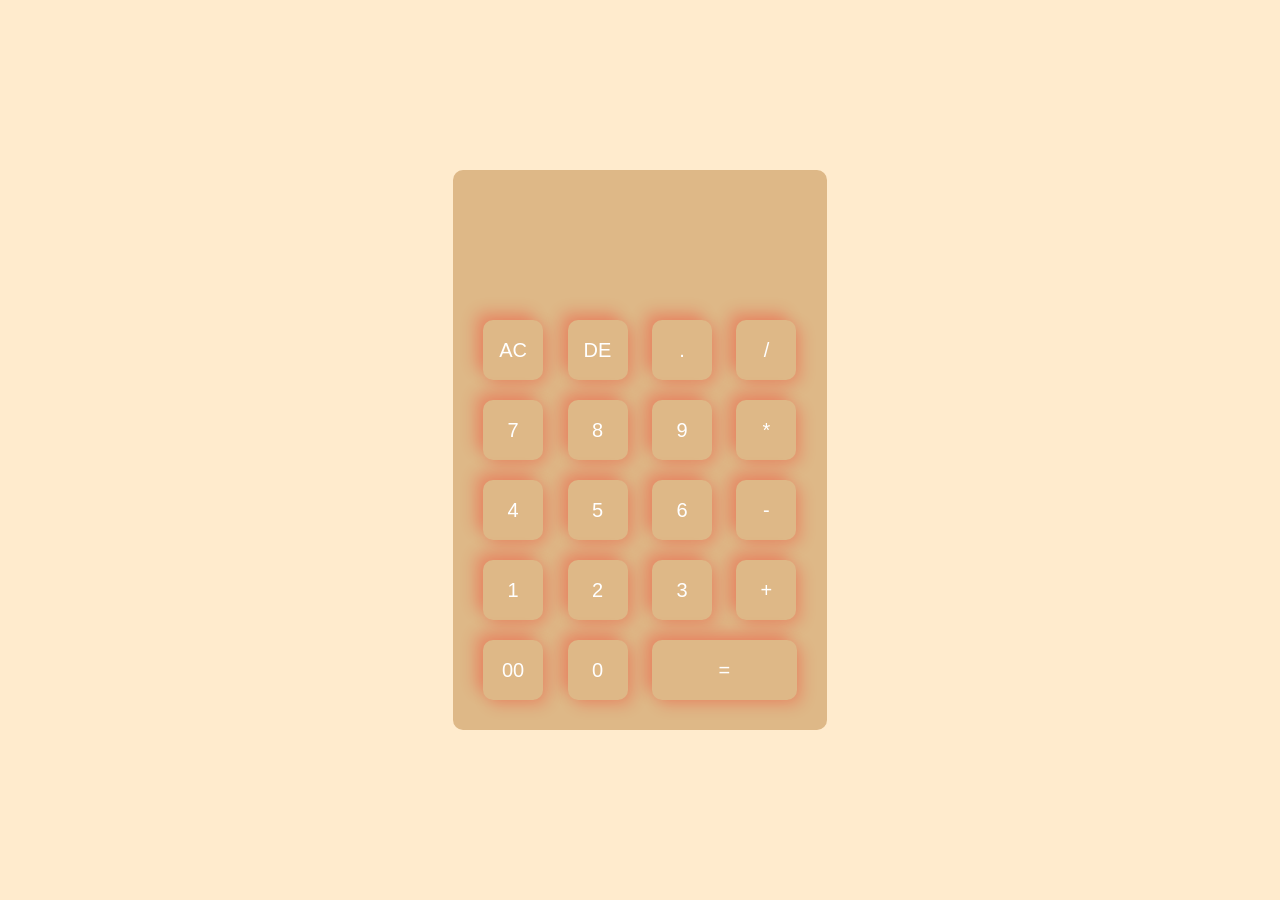
<file: calculator/index.html>
<!DOCTYPE html>
<html lang="en">
<head>
    <meta charset="UTF-8">
    <meta name="viewport" content="width=device-width, initial-scale=1.0">
    <title>calculator</title>
    <link rel="stylesheet" href="style.css">
</head>
<body>
    <div class="container">
        <div class="calculator">
            <form>
                <div class="display">
                    <input type="text" name="display" readonly>
                </div>
                <div>
                    <input type="button" value="AC" onclick="display.value =''" class="function">
                    <input type="button" value="DE" onclick="display.value =display.value.toString().slice(0,-1)" class="function">
                    <input type="button" value="." onclick="display.value +='.'" class="function" >
                    <input type="button" value="/" onclick="display.value +='/'" class="function" >
                </div>
                <div>
                    <input type="button" value="7" onclick="display.value +='7'">
                    <input type="button" value="8"onclick="display.value +='8'">
                    <input type="button" value="9"onclick="display.value +='9'">
                    <input type="button" value="*" onclick="display.value +='*'" >
                </div>
                <div>
                    <input type="button" value="4" onclick="display.value +='4'">
                    <input type="button" value="5" onclick="display.value +='5'">
                    <input type="button" value="6" onclick="display.value +='6'">
                    <input type="button" value="-" onclick="display.value +='-'" >
                </div>
                <div>
                    <input type="button" value="1" onclick="display.value +='1'">
                    <input type="button" value="2" onclick="display.value +='2'">
                    <input type="button" value="3" onclick="display.value +='3'">
                    <input type="button" value="+" onclick="display.value +='+'" >
                </div>
                <div>
                    <input type="button" value="00" onclick="display.value +='00'">
                    <input type="button" value="0" onclick="display.value +='0'">
                    <input type="button" value="=" onclick="display.value = eval(display.value)" class="equal">
                    
                </div>
            </form>
        </div>

    </div>
</body>
</html>
</file>
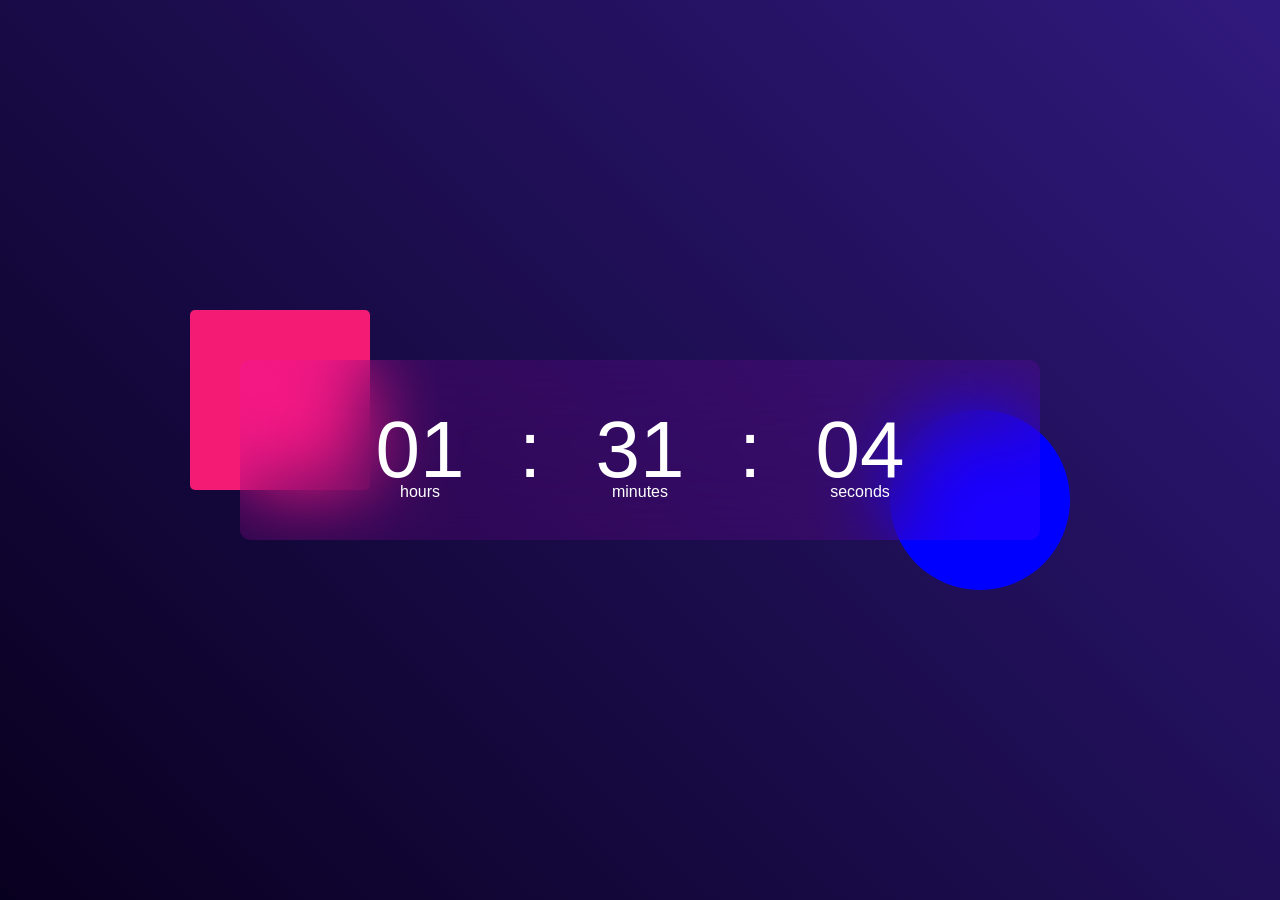
<file: digital clock/index.html>
<!DOCTYPE html>
<html lang="en">
<head>
    <meta charset="UTF-8">
    <meta name="viewport" content="width=device-width, initial-scale=1.0">
    <title>Digital clock</title>
    <link rel="stylesheet" href="style.css">
</head>
<body>
   <div class="hero">
    <div class="container">
        <div class="clock">
            <!-- span allows text to stay inline-->
            <span id="hrs">00</span>
            <span>:</span>
            <span id="min">00</span>
            <span>:</span>
            <span id="sec">00</span>
        </div>
    </div>

   </div> 
   <script src="script.js">
   </script>
</body>
</html>
</file>
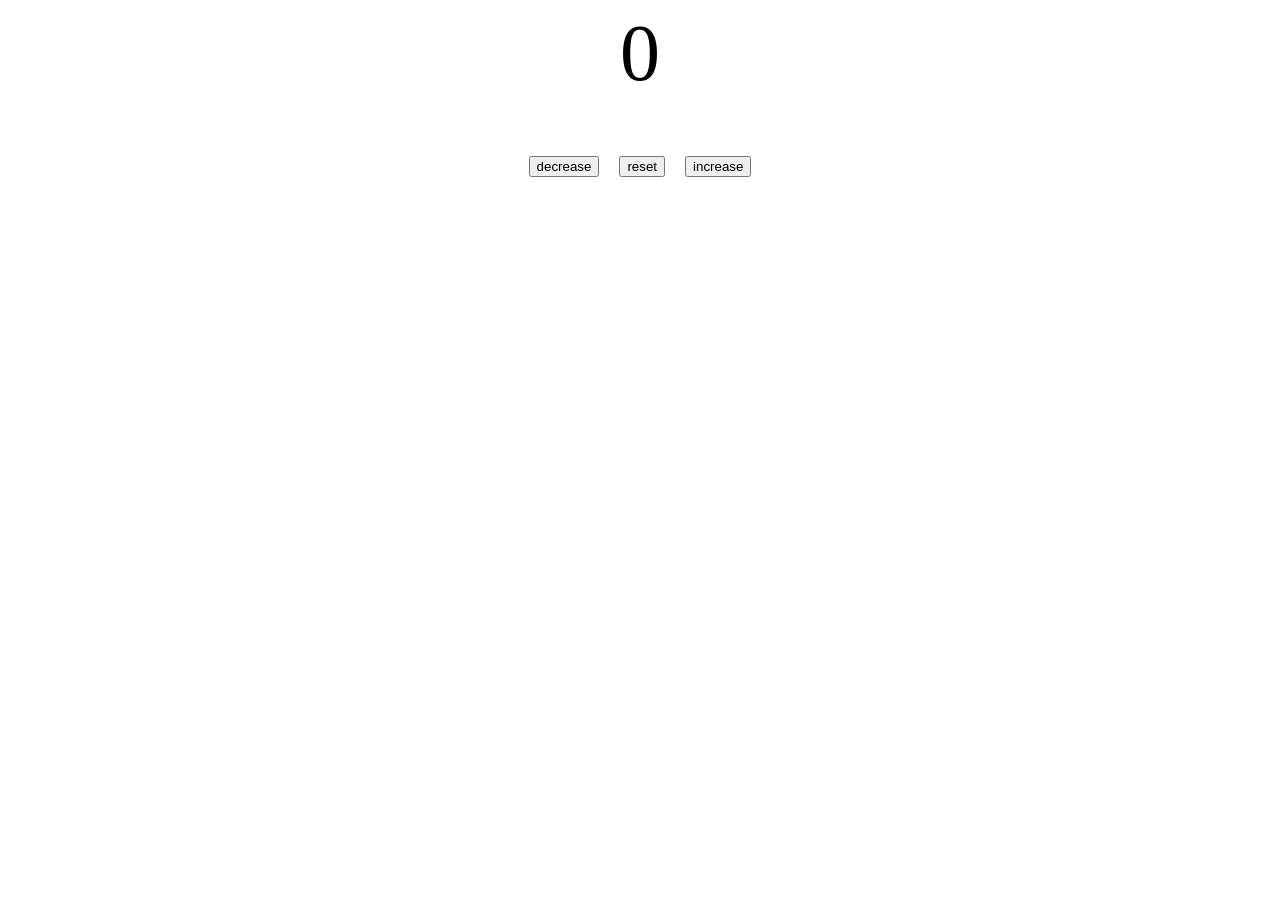
<file: counter.html>
<!DOCTYPE html>
<html lang="en">
<head>
    <meta charset="UTF-8">
    <meta name="viewport" content="width=device-width, initial-scale=1.0">
    <title>counter</title>
    <link rel="stylesheet" href="./counter.css">
</head>
<body>
    
    <div id="container">
        <label id="label">0</label> <br>
        <button id="decreasebtn" class="button">decrease</button>
        <button id="resetbtn" class="button">reset</button>
        <button id="increasebtn" class="button">increase</button>
    </div>
    <script src="./counter.js"></script>
</body>
</html>
</file>
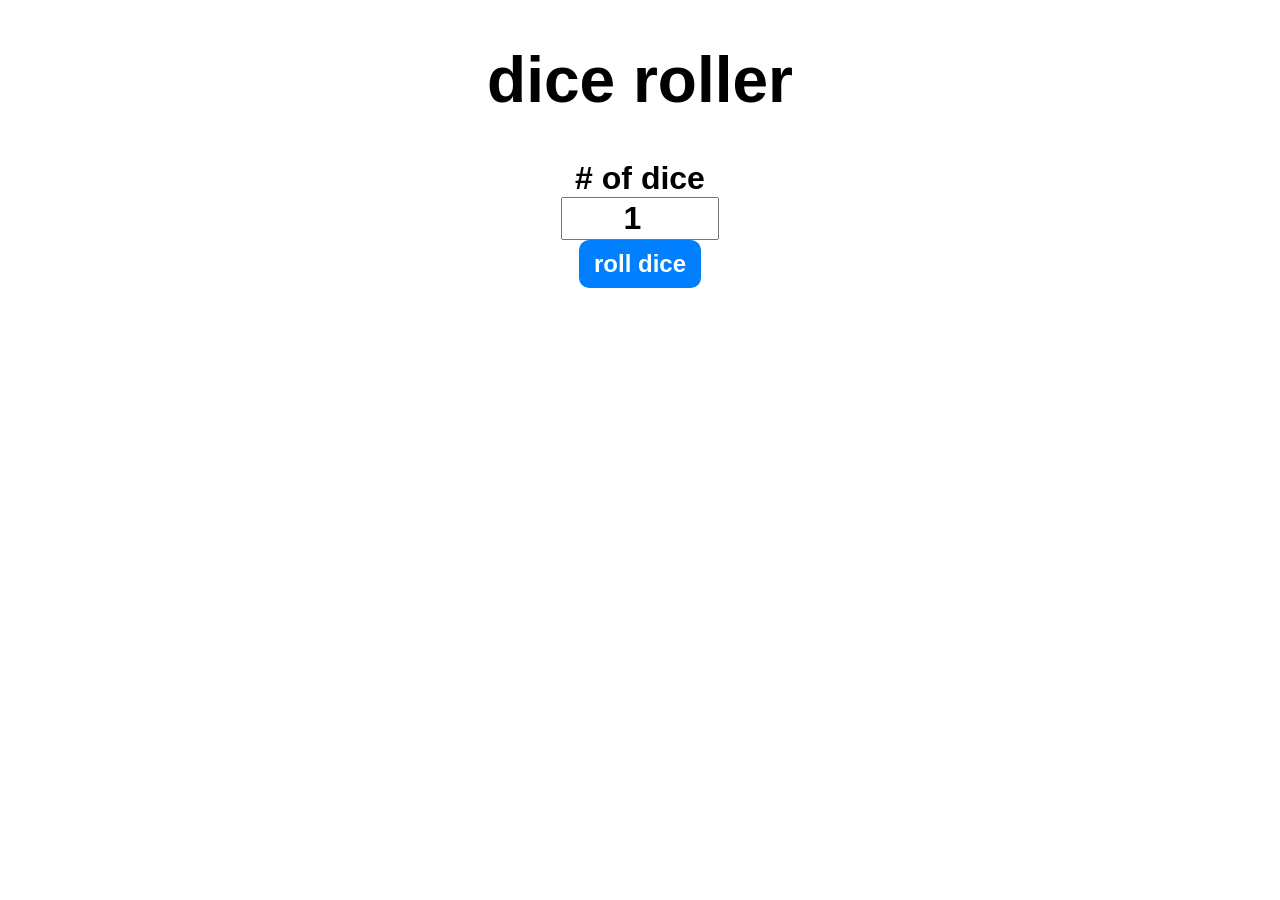
<file: dice.html>
<!DOCTYPE html>
<html lang="en">
<head>
    <meta charset="UTF-8">
    <meta name="viewport" content="width=device-width, initial-scale=1.0">
    <title>Dice</title>
    <link rel="stylesheet" href="dice.css">
</head>
<body>
    <div id="container">
        <h1>dice roller</h1>
    <label for=""># of dice</label><br>
    <input type="number" value="1" min="1" id="numofdice"> <br>
    <button onclick="rollDice()">roll dice</button>
    <div id="diceresult"></div>
    <div id="diceimages"></div>

    </div>
    

    <script src="dice.js"></script>
</body>
</html>
</file>
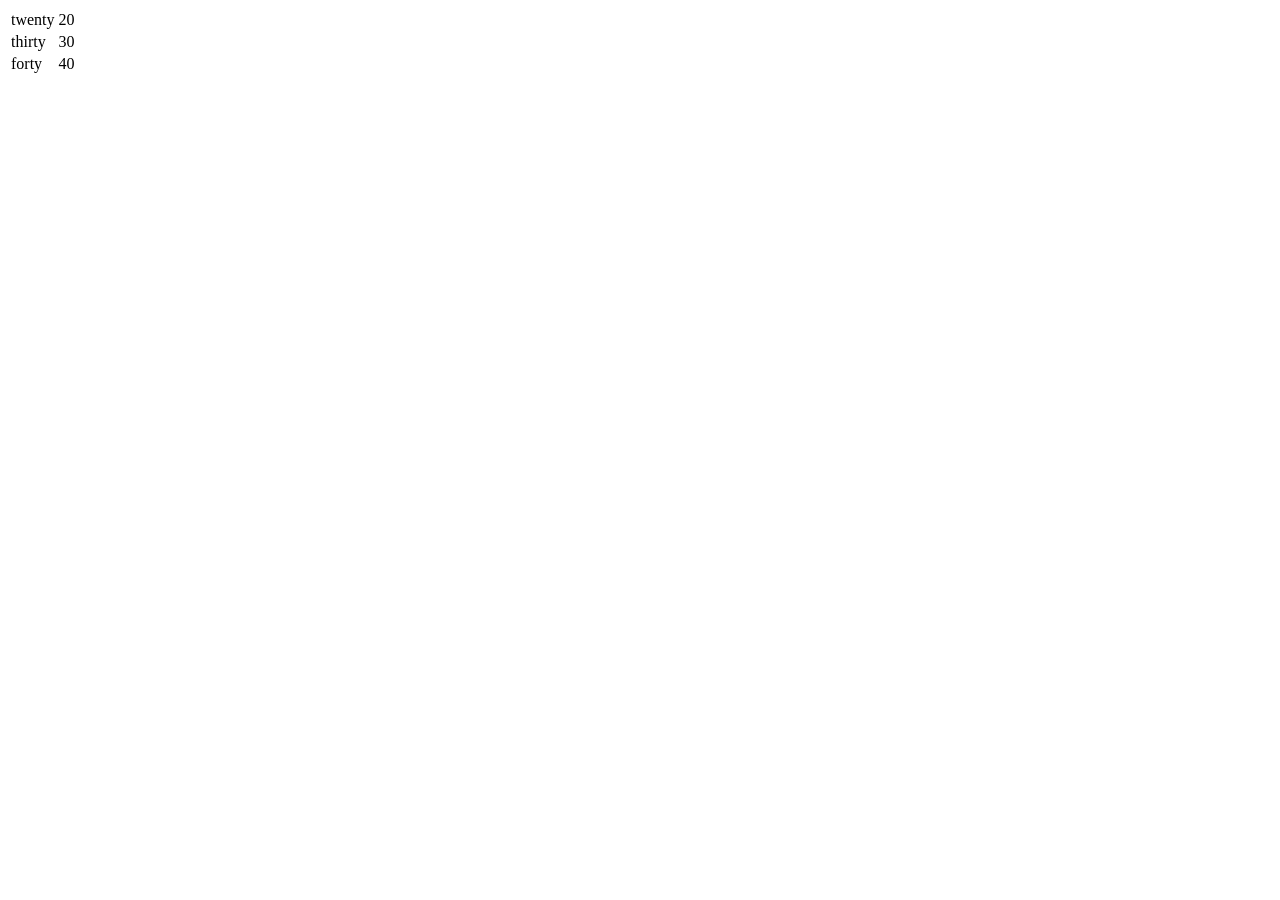
<file: td.html>
<!DOCTYPE html>
<html lang="en">
<head>
    <meta charset="UTF-8">
    <meta name="viewport" content="width=device-width, initial-scale=1.0">
    <title>Document</title>
</head>
<body>
    <table>
        <tr>
            <td>twenty</td>
            <td>20</td>
        </tr>
        <tr>
            <td>thirty</td>
            <td>30</td>
        </tr>
        <tr>
            <td>forty</td>
            <td>40</td>
        </tr>
    </table>
</body>
</html>
</file>
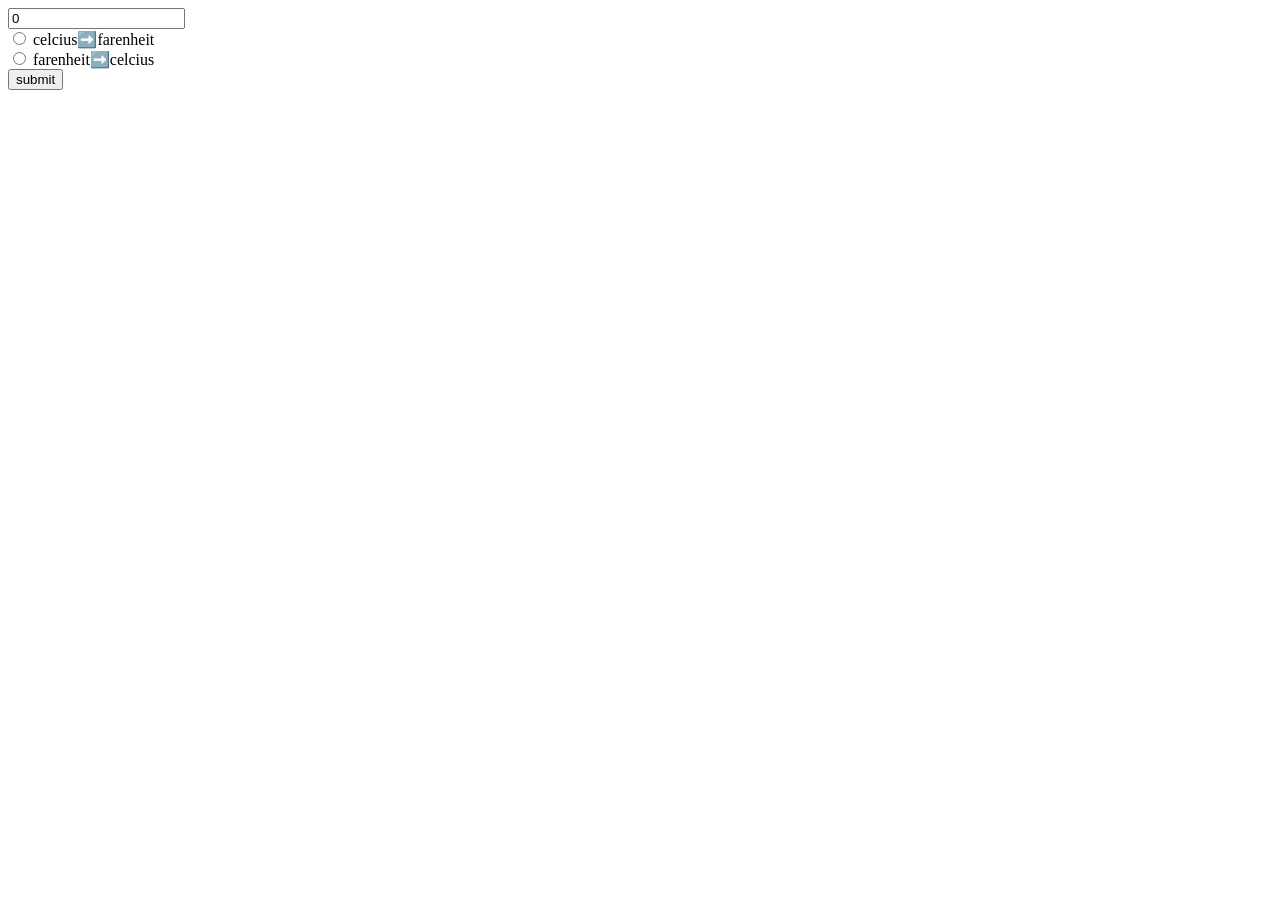
<file: temp.html>
<!DOCTYPE html>
<html lang="en">
<head>
    <meta charset="UTF-8">
    <meta name="viewport" content="width=device-width, initial-scale=1.0">
    <title>temp conversion</title>
</head>
<body>
   <input type="number" id="submit" value="0"> <br>

   <input type="radio" id="tofarenheit" name="unit">
   <label for="tofarenheit">celcius➡️farenheit</label>  <br>

<input type="radio" id="tocelcius" name="unit">
<label for="tocelcius">farenheit➡️celcius</label> <br>

<button type="button" onclick ="convert()">submit</button>

<p id="myresult"></p>
</body>

<script>
    const submit = document.getElementById("submit");
    const tofarenheit = document.getElementById("tofarenheit");
    const tocelcius = document.getElementById("tocelcius");
    const myresult = document.getElementById("myresult");
    let temp;

    function convert () {
        if(tofarenheit.checked){
            temp = Number(submit.value);
            temp = temp * 9/5 + 32;
            myresult.textContent = temp + "F°";
        }

        else if(tocelcius.checked){
            temp = Number(submit.value);
            temp = (temp - 32) * (9/5);
            myresult.textContent = temp + "C°";
        }
        else{
            myresult.textContent = "select unit"; 
        }
    }
    </script>
</html>
</file>
<file: calculator/style.css>
*{
    margin: 0;
    padding: 0;
    box-sizing: border-box;
    font-family: Verdana, Geneva, Tahoma, sans-serif;
}
.container{
    width:100% ;
    height:100VH;
    background: blanchedalmond;
    display: flex ;
    align-items: center;
    justify-content: center;  
}
.calculator{
    background: burlywood;
    padding: 20px;
    border-radius: 10px;

}
.calculator form input{
    border: 0;
    outline: 0;
    width: 60px;
    height: 60px;
    border-radius: 10px;
    box-shadow: -8px -8px 15px rgba(255, 0, 0, 0.222), 5px 5px 15px rgba(255, 0, 0, 0.215);
    background: transparent;
    font-size: 20px;
    color:#fff;
    cursor: pointer;
    margin: 10px;

}
form .display{
    display: flex;
    justify-content: flex-end;
    margin: 20px 0;
}

form .display input{
    text-align: right;
    flex: 1;
    font-size: 45px;
    box-shadow: none;
}
form input.equal{
    width: 145px;
}
</file>
<file: digital clock/style.css>
*{
    margin: 0;
    padding: 0;
    font-family: sans-serif;
    box-sizing: border-box;
}
.hero{
    width: 100%;
    min-height: 100vh;
    background: linear-gradient(45deg, #08001f, #30197d);
    color: #fff;
    position: relative;
}
.container {
    width: 800px;
    height: 180px;
    position: absolute;
    top: 50%;
    left: 50%;
    transform: translate(-50%, -50%);
   
}
.clock {
    width: 100%;
    height: 100%;
    background: rgba(235, 0, 255, 0.11);
    border-radius: 10px;
    display: flex;
    align-items: center;
    justify-content: center;
    backdrop-filter: blur(40px);
}
.container::before{
    content: '';
    width: 180px;
    height: 180px;
    background: #f41b75;
    border-radius: 5px;
    position: absolute;
    left: -50px;
    top: -50px;
    z-index: -1;
}
.container::after{
    content: '';
    width: 180px;
    height: 180px;
    background: blue;
    border-radius: 50%;
    position: absolute;
    right: -30px;
    bottom: -50px;
    z-index: -1;
}
.clock span{
    font-size: 80px;
    width: 110px;
    display: inline-block;
    text-align: center;
    position: relative;

}
.clock span::after{
    font-size: 16px;
    position: absolute;
    bottom: -5px;
    left: 50%;
    transform: translateX(-50%);
}
#hrs::after{
    content: 'hours';

}
#min::after {
    content: 'minutes';

}


#sec::after {
    content: 'seconds';

}
</file>
<file: counter.css>
#container{
    text-align: center;
    display: block;
    font-size: 5em;
}
</file>
<file: dice.css>
#container{
    font-family: sans-serif;
    text-align: center;
    font-size: 2rem;
    font-weight: bold;

}
button{
    font-size: 1.5rem;
    padding: 10px 15px;
    border-radius: 10px;
    border: none;
    background-color: hsl(210, 100%, 50%);
    color: white;
    font-weight: bold;
    cursor: pointer;
}
button:hover{
    background-color: hsl(210, 100%, 60%);
}
button:active{
    background-color: hsl(210, 100%, 70%);
}
input{
    font-size: 2rem;
    width: 150px;
    text-align: center;
    font-weight: bold;
}
#diceresult{
    margin: 25px;
}
#diceimages img{
    width: 100px;
    margin: 5px;
}
</file>
